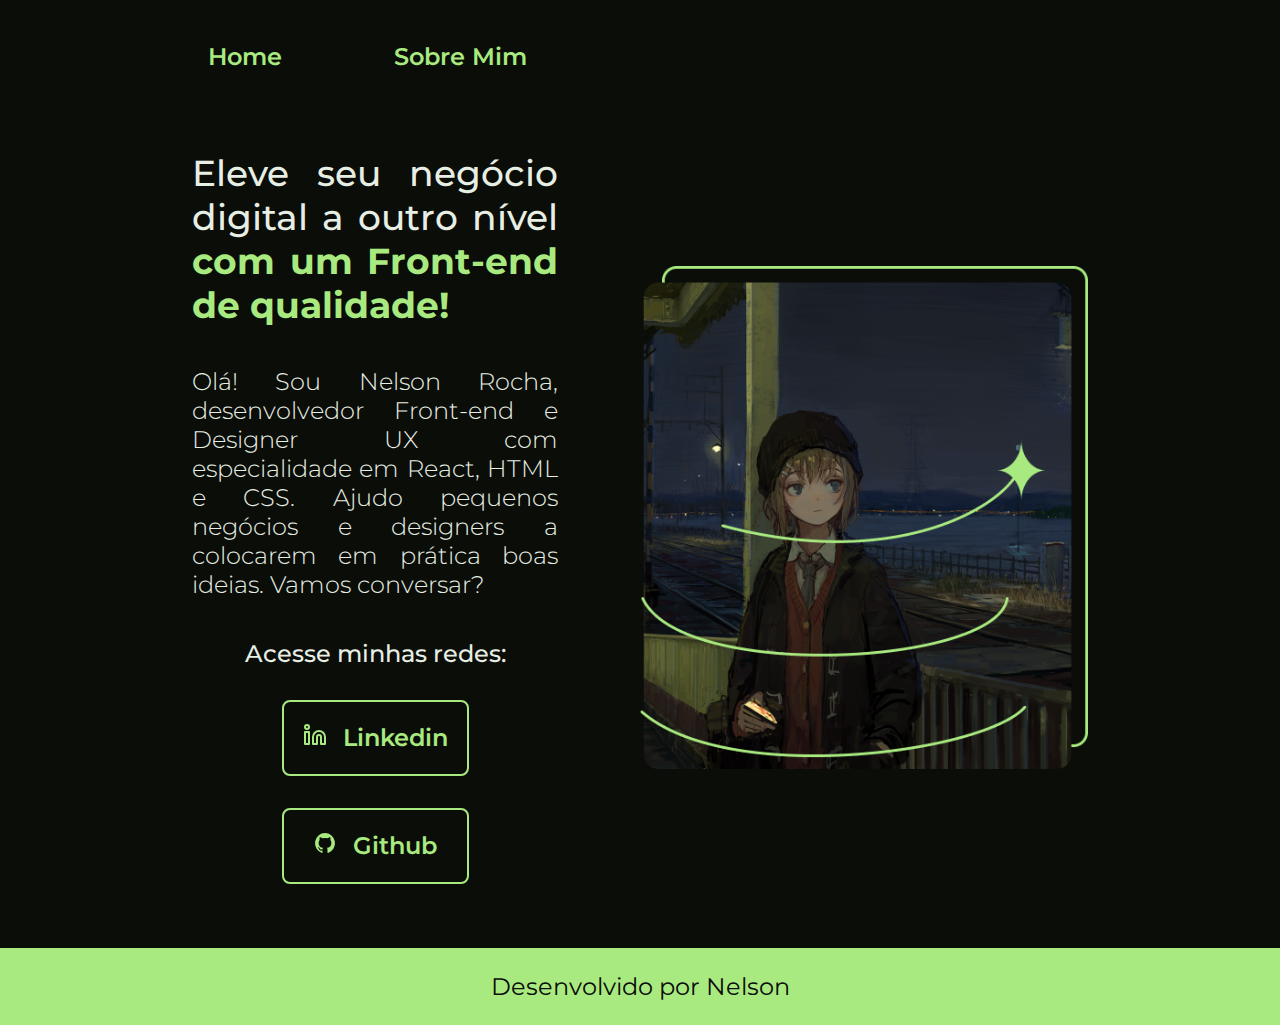
<file: index.html>
<!DOCTYPE html>
<html lang="pt-br">

<head>
    <meta charset="UTF-8">
    <meta name="viewport" content="width=device-width, initial-scale=1.0">
    <title>Portfolio</title>
    <link rel="stylesheet" href="styles/style.css">
</head>

<body>
    <header class="cabecalho">
        <nav class="cabecalho__menu">
            <a class="cabecalho__menu__link" href="index.html">Home</a>
            <a class="cabecalho__menu__link" href="about.html">Sobre Mim</a>
        </nav>
    </header>
    <main class="apresentacao">
        <section class="apresentacao__conteudo">
            <h1 class="apresentacao__conteudo__titulo">Eleve seu negócio digital a outro nível <strong class="titulo-destaque">com um Front-end de qualidade!</strong></h1>
            <p class="apresentacao__conteudo__texto">Olá! Sou Nelson Rocha, desenvolvedor Front-end e Designer UX com especialidade em React, HTML e CSS. Ajudo pequenos negócios e designers a colocarem em prática boas ideias. Vamos conversar?</p>
            <div class="apresentacao__links">
                <h2 class="apresentacao__links__subtitulo">Acesse minhas redes:</h2>
                <a class="apresentacao__links__navegacao" href="https://www.linkedin.com/in/lumengraph/">
                    <svg xmlns="http://www.w3.org/2000/svg" width="24" height="24" viewBox="0 0 24 24" fill="none" stroke="currentColor" stroke-width="2" stroke-linecap="round" stroke-linejoin="round" class="feather feather-linkedin"><path d="M16 8a6 6 0 0 1 6 6v7h-4v-7a2 2 0 0 0-2-2 2 2 0 0 0-2 2v7h-4v-7a6 6 0 0 1 6-6z"></path><rect x="2" y="9" width="4" height="12"></rect><circle cx="4" cy="4" r="2"></circle></svg>
                    Linkedin
                </a>
                <a class="apresentacao__links__navegacao" href="https://github.com/Vetrfolnir">
                    <svg class="w-[144px] h-[144px] text-gray-800 dark:text-white" aria-hidden="true" xmlns="http://www.w3.org/2000/svg" width="24" height="24" fill="currentColor" viewBox="0 0 24 24">
                        <path fill-rule="evenodd" d="M12.006 2a9.847 9.847 0 0 0-6.484 2.44 10.32 10.32 0 0 0-3.393 6.17 10.48 10.48 0 0 0 1.317 6.955 10.045 10.045 0 0 0 5.4 4.418c.504.095.683-.223.683-.494 0-.245-.01-1.052-.014-1.908-2.78.62-3.366-1.21-3.366-1.21a2.711 2.711 0 0 0-1.11-1.5c-.907-.637.07-.621.07-.621.317.044.62.163.885.346.266.183.487.426.647.71.135.253.318.476.538.655a2.079 2.079 0 0 0 2.37.196c.045-.52.27-1.006.635-1.37-2.219-.259-4.554-1.138-4.554-5.07a4.022 4.022 0 0 1 1.031-2.75 3.77 3.77 0 0 1 .096-2.713s.839-.275 2.749 1.05a9.26 9.26 0 0 1 5.004 0c1.906-1.325 2.74-1.05 2.74-1.05.37.858.406 1.828.101 2.713a4.017 4.017 0 0 1 1.029 2.75c0 3.939-2.339 4.805-4.564 5.058a2.471 2.471 0 0 1 .679 1.897c0 1.372-.012 2.477-.012 2.814 0 .272.18.592.687.492a10.05 10.05 0 0 0 5.388-4.421 10.473 10.473 0 0 0 1.313-6.948 10.32 10.32 0 0 0-3.39-6.165A9.847 9.847 0 0 0 12.007 2Z" clip-rule="evenodd"/>
                    </svg>                                       
                    Github                                        
                </a>
            </div>
        </section>
        <img class="apresentacao__imagem" src="assets/Imagem.png" alt="Desenvolvedor">
    </main>
    <footer class="rodape">
        Desenvolvido por Nelson
    </footer>

</body>

</html>
</file>
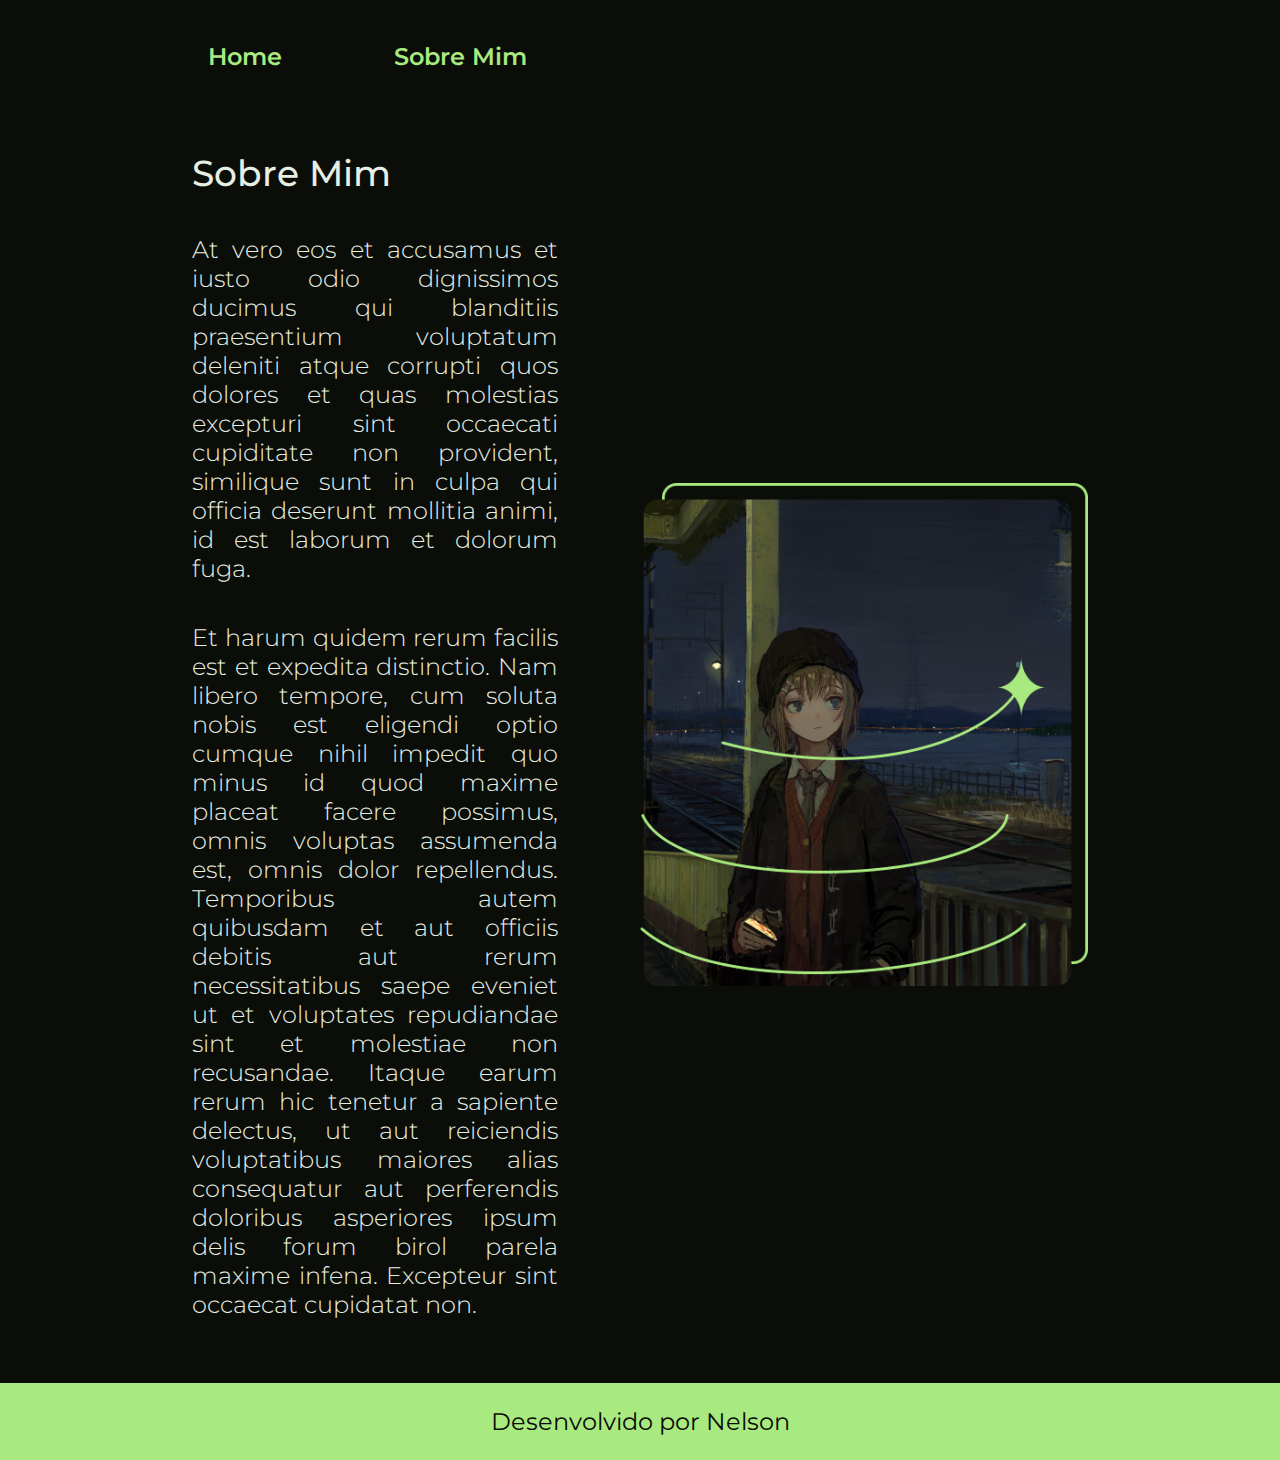
<file: about.html>
<!DOCTYPE html>
<html lang="pt-br">

<head>
    <meta charset="UTF-8">
    <meta name="viewport" content="width=device-width, initial-scale=1.0">
    <title>Sobre mim</title>
    <link rel="stylesheet" href="styles/style.css">
</head>

<body>
    <header class="cabecalho">
        <nav class="cabecalho__menu">
            <a class="cabecalho__menu__link" href="index.html">Home</a>
            <a class="cabecalho__menu__link" href="about.html">Sobre Mim</a>
        </nav>
    </header>

    <main class="apresentacao">
        <section class="apresentacao__conteudo">
            <h1 class="apresentacao__conteudo__titulo">Sobre Mim</h1>
            <p class="apresentacao__conteudo__texto">At vero eos et accusamus et iusto odio dignissimos ducimus qui blanditiis praesentium voluptatum deleniti atque corrupti quos dolores et quas molestias excepturi sint occaecati cupiditate non provident, similique sunt in culpa qui officia deserunt mollitia animi, id est laborum et dolorum fuga.</p>
            <p class="apresentacao__conteudo__texto">Et harum quidem rerum facilis est et expedita distinctio. Nam libero tempore, cum soluta nobis est eligendi optio cumque nihil impedit quo minus id quod maxime placeat facere possimus, omnis voluptas assumenda est, omnis dolor repellendus. Temporibus autem quibusdam et aut officiis debitis aut rerum necessitatibus saepe eveniet ut et voluptates repudiandae sint et molestiae non recusandae. Itaque earum rerum hic tenetur a sapiente delectus, ut aut reiciendis voluptatibus maiores alias consequatur aut perferendis doloribus asperiores ipsum delis forum birol parela maxime infena. Excepteur sint occaecat cupidatat non.</p>
        </section>
        <img class="apresentacao__imagem" src="assets/Imagem.png" alt="Desenvolvedor">
    </main>

    <footer class="rodape">
        Desenvolvido por Nelson
    </footer>

</body>

</html>
</file>
<file: styles/style.css>
@import url('https://fonts.googleapis.com/css2?family=Montserrat:ital,wght@0,100..900;1,100..900&display=swap');

:root {
    --background-color: #0A0D08;
    --normaltext-color: #e7eee3;
    --highlight-color: #A9EA80;
    --rover-color: #161d12;

    --mainfont-text: 'Montserrat', sans-serif;
}

* {
    margin: 0;
    padding: 0;
}

body {
    box-sizing: border-box;
    background-color: var(--background-color);
    color: var(--normaltext-color);
}

.cabecalho {
    padding: 2% 0% 0% 15%;
}

.cabecalho__menu {
    display: flex;
    gap: 80px;
}

.cabecalho__menu__link {
    color: var(--highlight-color);
    font-family: var(--mainfont-text);
    font-size: 1.5rem;
    font-weight: 600;
    text-decoration: none;
}

.apresentacao {
    padding: 5% 15%;
    display: flex;
    align-items: center;
    justify-content: space-between;
    gap: 82px;
}

.apresentacao__conteudo {
    width: 50%;
    display: flex;
    flex-direction: column;
    gap: 40px;
}

.apresentacao__conteudo__titulo {
    font-size: 2.25rem;
    font-family: var(--mainfont-text);
    font-style: normal;
    font-weight: 500;
    text-align: justify;
}

.apresentacao__conteudo__texto {
    font-size: 1.5rem;
    font-family: var(--mainfont-text);
    font-weight: 300;
    font-style: normal;
    text-align: justify;
}

.apresentacao__links {
    display: flex;
    justify-content: space-between;
    flex-direction: column;
    align-items: center;
    gap: 32px;
}

.titulo-destaque {
    color: var(--highlight-color);
}

a {
    color: var(--highlight-color);
    padding: 16px;
}

.apresentacao__links__navegacao {
    color: var(--highlight-color);
    border: 2px solid var(--highlight-color);
    text-align: center;
    font-size: 1.5rem;
    font-family: var(--mainfont-text);
    font-weight: 600;   
    border-radius: 8px;
    width: 50%;
    padding: 21.5px 0;
    text-decoration: none;
    display: flex;
    justify-content: center;
    gap: 16px;
}

.apresentacao__links__navegacao:hover {
    background-color: var(--rover-color);
}

.apresentacao__links__subtitulo {
    font-size: 1.5rem;
    font-family: var(--mainfont-text);
    font-weight: 500;
}

.apresentacao__imagem {
    width: 50%;
}

.rodape {
    padding: 24px;
    background-color: var(--highlight-color);
    color: var(--background-color);
    text-align: center;
    font-family: var(--mainfont-text);
    font-size: 1.5rem;
    font-weight: 400;
}

@media (max-width: 1200px) {
    .cabecalho {
        padding: 10%;
    }
    .cabecalho__menu {
        justify-content: center;
    }
    .apresentacao {
        flex-direction: column-reverse;
        padding: 5% 5%;
    }
    .apresentacao__conteudo {
        width: auto;
    }
}
</file>
